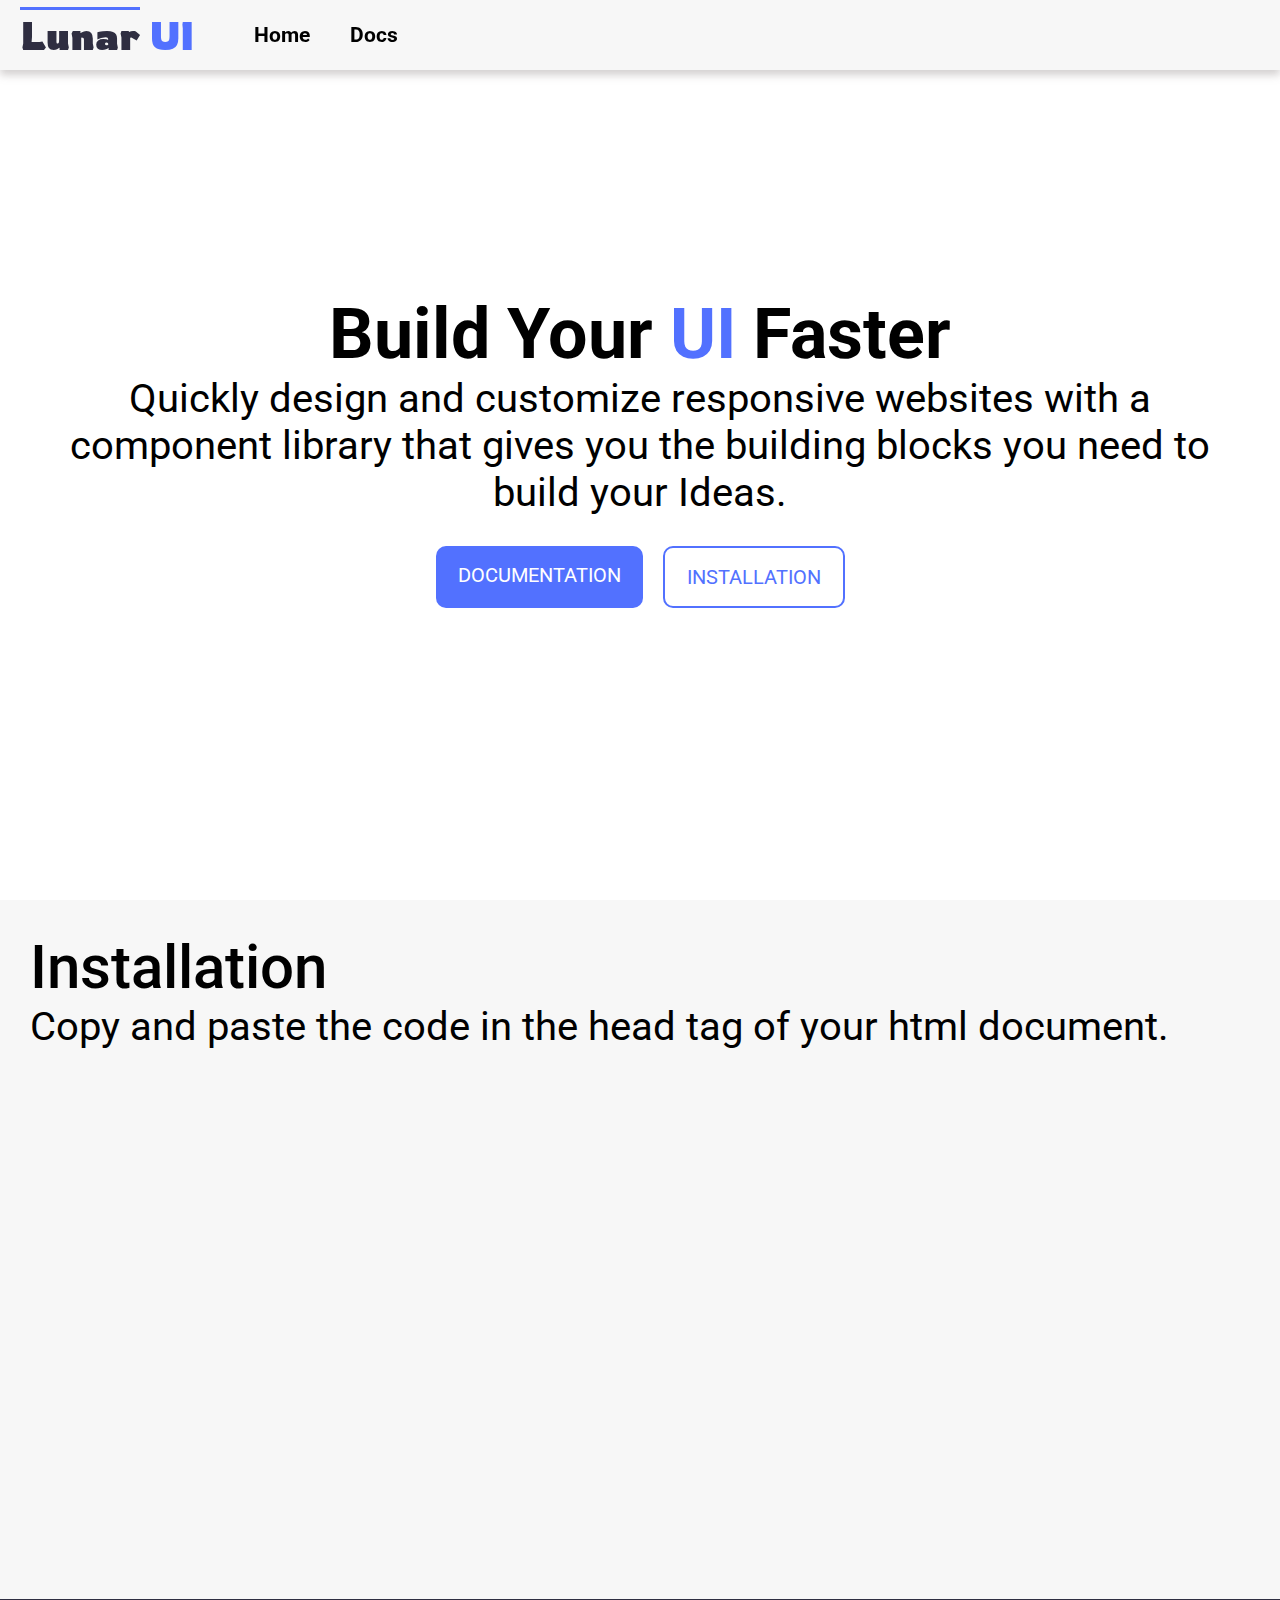
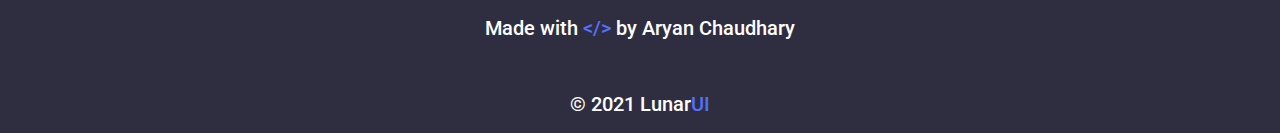
<file: index.html>
<!DOCTYPE html>
<html lang="en">

<head>
	<meta charset="UTF-8" />
	<meta http-equiv="X-UA-Compatible" content="IE=edge" />
	<meta name="viewport" content="width=device-width, initial-scale=1.0" />
	<link rel="stylesheet" href="style.css" />
	<link rel="stylesheet" href="https://use.fontawesome.com/releases/v5.15.4/css/all.css"
		integrity="sha384-DyZ88mC6Up2uqS4h/KRgHuoeGwBcD4Ng9SiP4dIRy0EXTlnuz47vAwmeGwVChigm" crossorigin="anonymous" />
	<title>LunarUI</title>
</head>

<body>
	<div class="main-container">
		<!-- -------------------------HAMBURGER NAV----------------- -->

		<div class="hamburger-nav ">
			<label for="navi-toggle" class="hamburger__button">
				<span class="hamburger__icon">&nbsp;</span>
			</label>
			<div class="hamburger__background">&nbsp;</div>
			<nav class="hamburger__nav">
				<ul class="hamburger__list invisible">

					<li class="hamburger__item">
						<a target="blank" href="https://github.com/aryan-13/project-component-library"
							class="hamburger__link">Github</a>
					</li>
					<li class="hamburger__item">
						<a target="blank" href="https://www.linkedin.com/in/aryan-chaudhary/"
							class="hamburger__link">LinkedIn</a>
					</li>
					<li class="hamburger__item">
						<a target="blank" href="https://www.linkedin.com/in/aryan-chaudhary/"
							class="hamburger__link">Twitter</a>
					</li>
				</ul>
			</nav>
		</div>
		<!-- -------------------------NAVGATION BAR----------------- -->

		<div class="home-nav navigation u-margin-bottom-small ">
			<div class="navigation__items--1">
				<div class="logo-box"><span class="logo-primary">Lunar</span> <span
						class="color-primary logo-secondary">UI</span></div>

				<a class="navigation__items navigation-items--1-links" href="./index.html">Home</a>
				<a class="navigation__items navigation-items--1-links" href="./documentation.html">Docs</a>
			</div>
			<div class="navigation__items--2">

				<a target="blank" href="https://github.com/aryan-13/project-component-library"
					class="navigation__items navigation__items-icons"> <i class=" fab fa-github"></i>
				</a>


				<a target="blank" href="https://twitter.com/AryannnC" class="navigation__items navigation__items-icons">
					<i class=" fab fa-twitter"></i>
				</a>


				<a target="blank" href="https://www.linkedin.com/in/aryan-chaudhary/"
					class="navigation__items navigation__items-icons"> <i class=" fab fa-linkedin"></i>
				</a>

			</div>
		</div>
		<!-- -------------------------Header----------------- -->
		<div class="cl-wrapper">

		</div>
		<header class="header u-margin-bottom-small">
			<!-- Header Text Box -->
			<div class="header__items header__text-box">
				<h1 class="header-primary">
					<span class="heading-1 bold-3"> Build Your <span id="color-change" class="color-primary">UI</span>
						Faster </span>

					<p class="p-1 bold-0">
						Quickly design and customize responsive websites with a component
						library that gives you the building blocks you need to build your
						Ideas.
					</p>
				</h1>
				<div class="header-links">
					<a class="btn btn-primary btn-lg" href="./documentation.html">Documentation</a>
					<a href="#installation" class="btn btn-secondary btn-lg">Installation</a>
				</div>
			</div>
			<!-- Header Text Image -->

			<!-- <div class="header__items header__img-box">
				<img class="header-img" src="./src/h5.svg" alt="" />
			</div> -->
		</header>

		<section class="installation u-margin-bottom-small" id="installation">
			<div class="installation__items installation__text-box">
				<h1 class="installation-primary">
					<span class="heading-2 bold-1"> Installation </span>

					<p class="p-1 bold-0">
						Copy and paste the code in the head tag of your html document.
						<br />
						<br />
					</p>
				</h1>

			</div>
			<!-- installation Text Image -->

			<div class="installation__items installation__img-box">
				<iframe
  src="https://carbon.now.sh/embed?bg=rgba%28239%2C40%2C44%2C1%29&t=one-light&wt=none&l=auto&width=680&ds=true&dsyoff=20px&dsblur=68px&wc=true&wa=true&pv=0px&ph=0px&ln=false&fl=1&fm=Hack&fs=14px&lh=143%25&si=false&es=2x&wm=false&code=https%253A%252F%252Flunar-ui.netlify.app%252Fcomponent.css"
  style="width: 100%;  border:0; transform: scale(1); overflow:hidden;"
  sandbox="allow-scripts allow-same-origin">
</iframe></div>
		</section>
		<!-- installation Text Image -->

		<footer class="footer flex-col-center bold">
			<div class="footer__text-box">
				Made with <span class="color-primary">&lt;/&gt;</span> by Aryan
				Chaudhary
			</div>
			<div class="footer__icons-box">

				<a href="https://github.com/aryan-13/project-component-library"
					class=" footer__items footer__items-icons"> <i class=" fab fa-github"></i></a>
				<a href="https://twitter.com/AryannnC" class=" footer__items footer__items-icons"> <i
						class=" fab fa-twitter"></i></i></a>
				<a href="https://www.linkedin.com/in/aryan-chaudhary/" class=" footer__items footer__items-icons"> <i
						class=" fab fa-linkedin"></i></i></a>
			</div>
			<div class="footer__copyright-box">
				&copy; 2021 Lunar<span class="color-primary">UI</span>
			</div>
		</footer>
	</div>
	<script src="./script.js"></script>
	<script src="./css/components/hamburger.js"></script>
</body>

</html>
</file>
<file: style.css>
@import url('https://fonts.googleapis.com/css2?family=Fira+Sans:ital,wght@0,100;0,200;0,300;0,400;0,500;0,600;0,700;0,800;1,100;1,200;1,300;1,400;1,500;1,600;1,700&family=Noto+Sans&family=Outfit:wght@300;400;500;600;700;800;900&family=Roboto:ital,wght@0,300;0,400;0,500;0,700;0,900;1,300;1,400;1,500;1,700;1,900&display=swap');
@import url('https://fonts.googleapis.com/css2?family=Fira+Sans:ital,wght@0,100;0,200;0,300;0,400;0,500;0,600;0,700;0,800;1,100;1,200;1,300;1,400;1,500;1,600;1,700&family=Noto+Sans&family=Outfit:wght@300;400;500;600;700;800;900&family=Roboto:ital,wght@0,300;0,400;0,700;0,900;1,300;1,400;1,700;1,900&family=Rowdies:wght@700&display=swap');

/* BASE */
@import url('./css/base/base.css');
@import url('./css/base/typography.css');
@import url('./css/base/utilities.css');
/* COMPONENTS */
@import url('./css/components/hamburger.css');
/* LAYOUT */
@import url('./css/layout/nav-bar.css');
@import url('./css/layout/header.css');
@import url('./css/layout/installation.css');
@import url('./css/layout/footer.css');
@import url('./css/layout/sidebar.css');
@import url('./css/layout/main.css');
@import url('./css/layout/doc-footer.css');
/* PAGES */
@import url('./css/pages/documentation.css');
@import url('./css/pages/home.css');

/* COMPONENTS */
@import url('./component.css');
</file>
